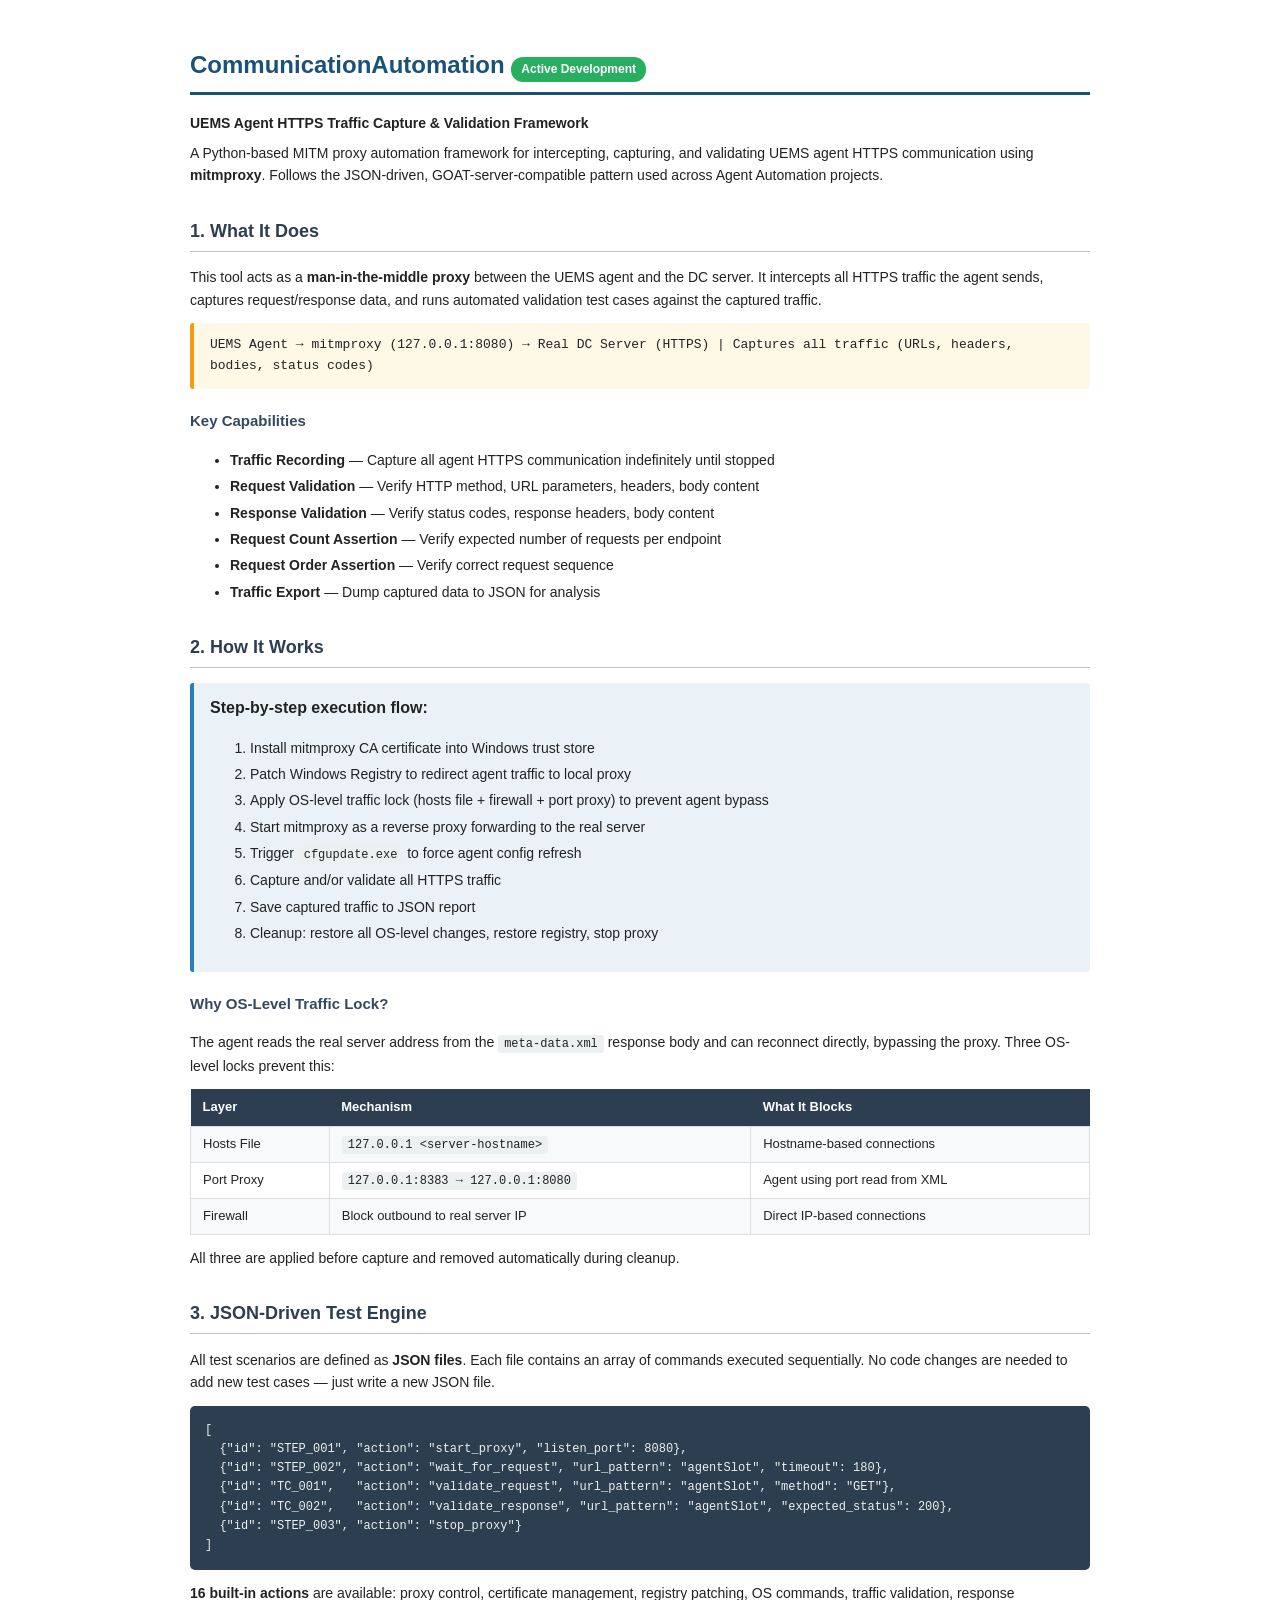
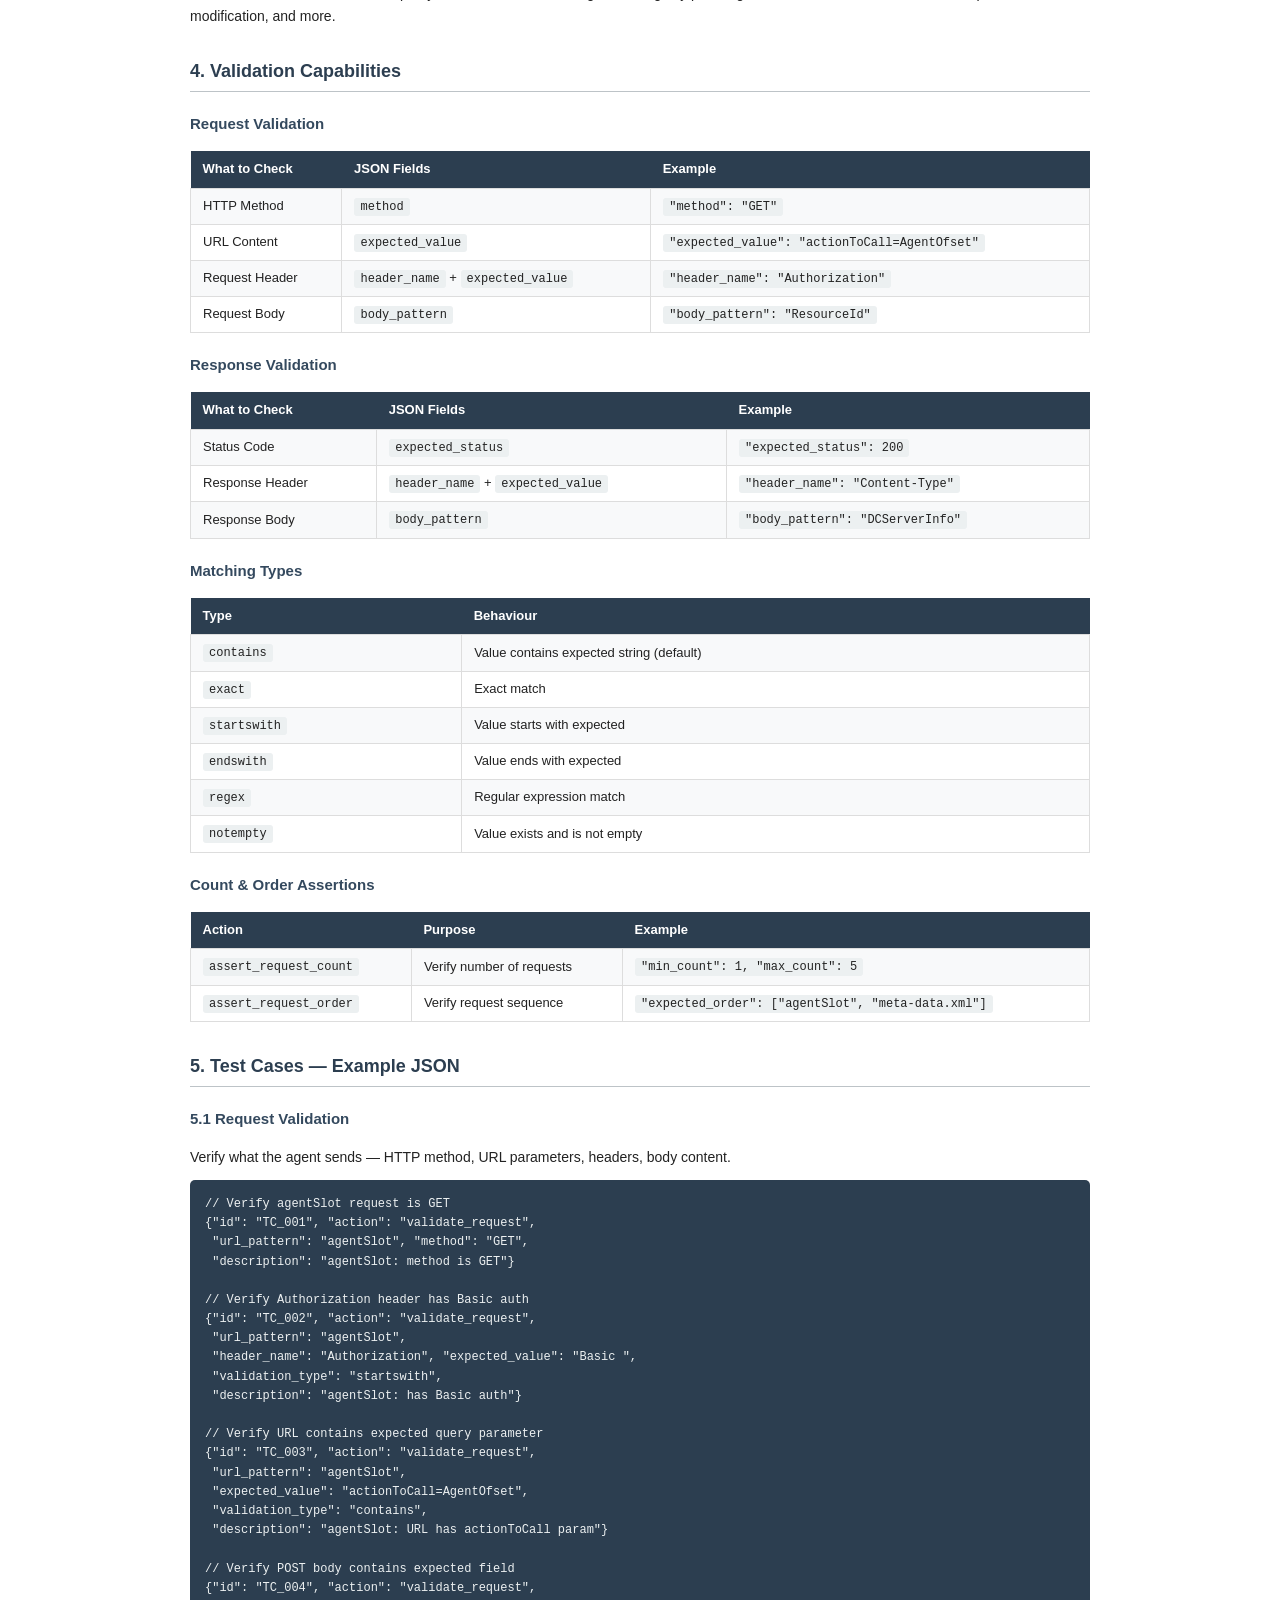
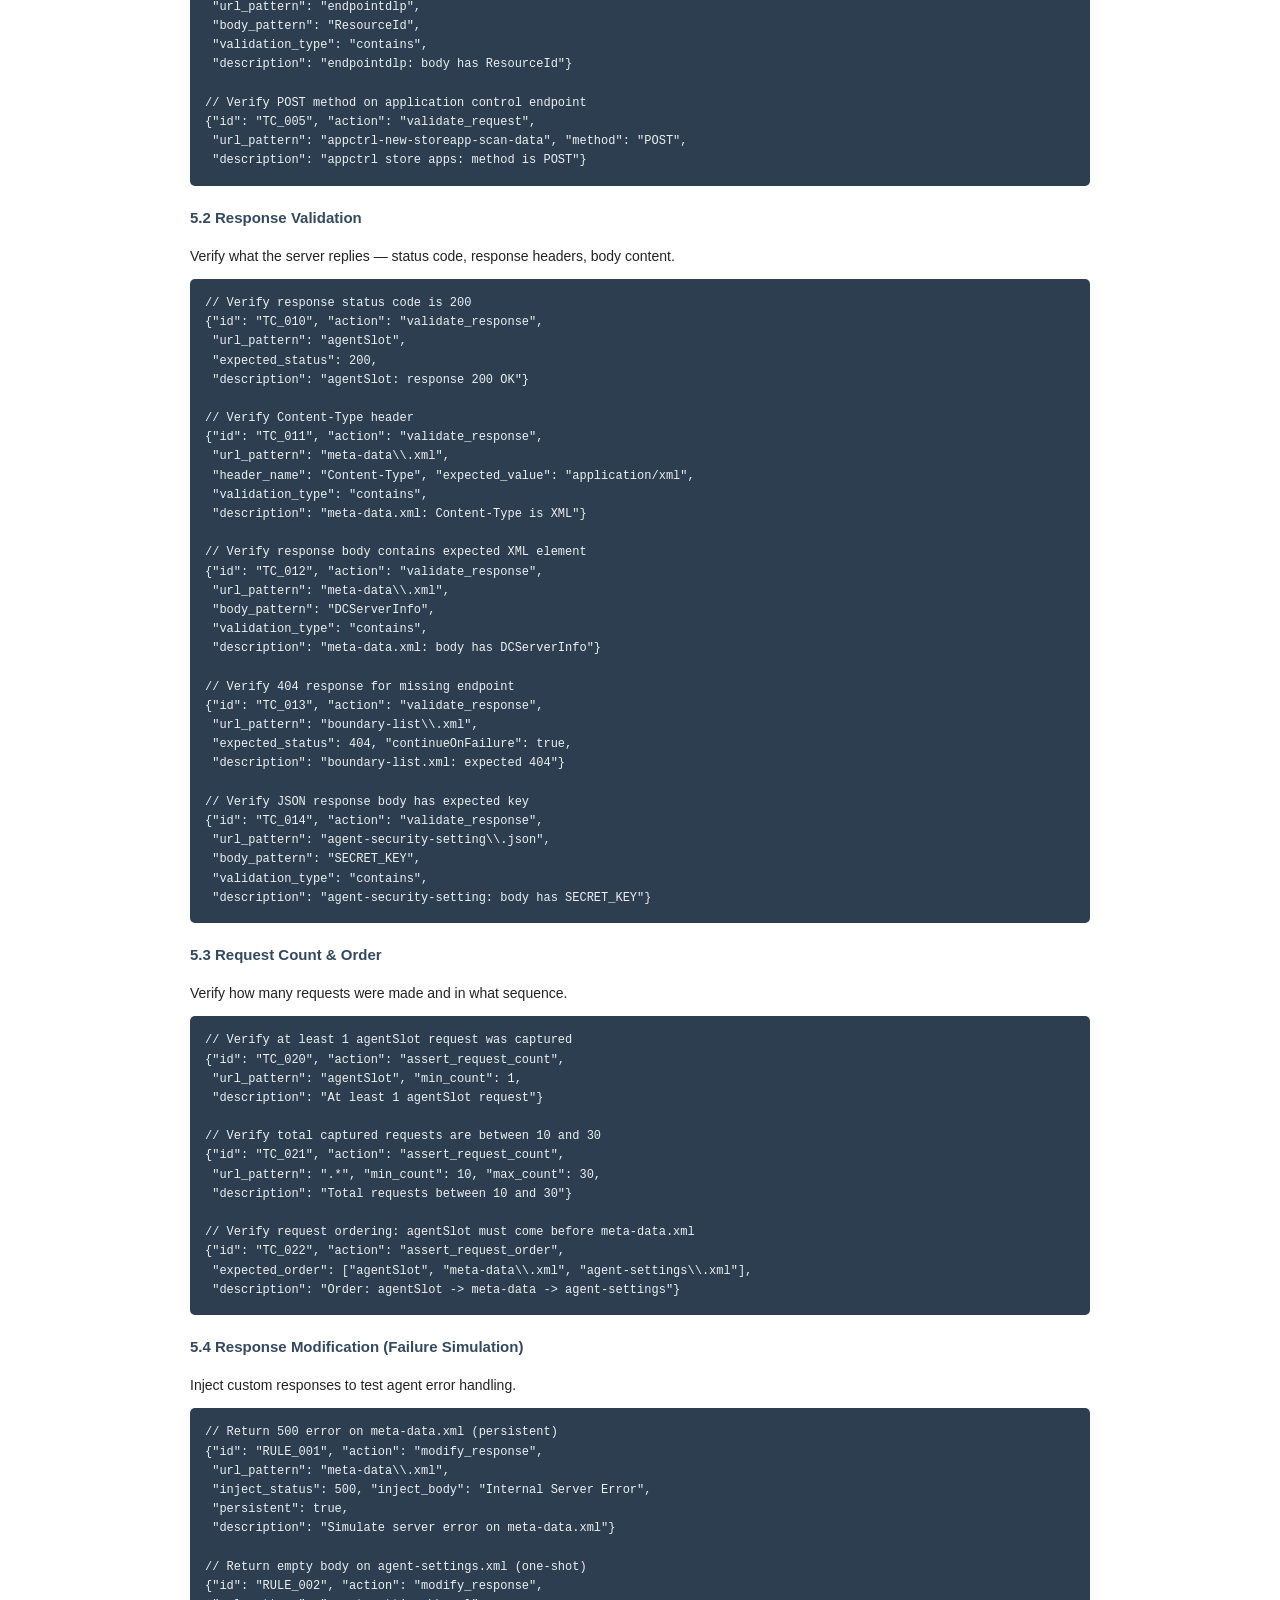
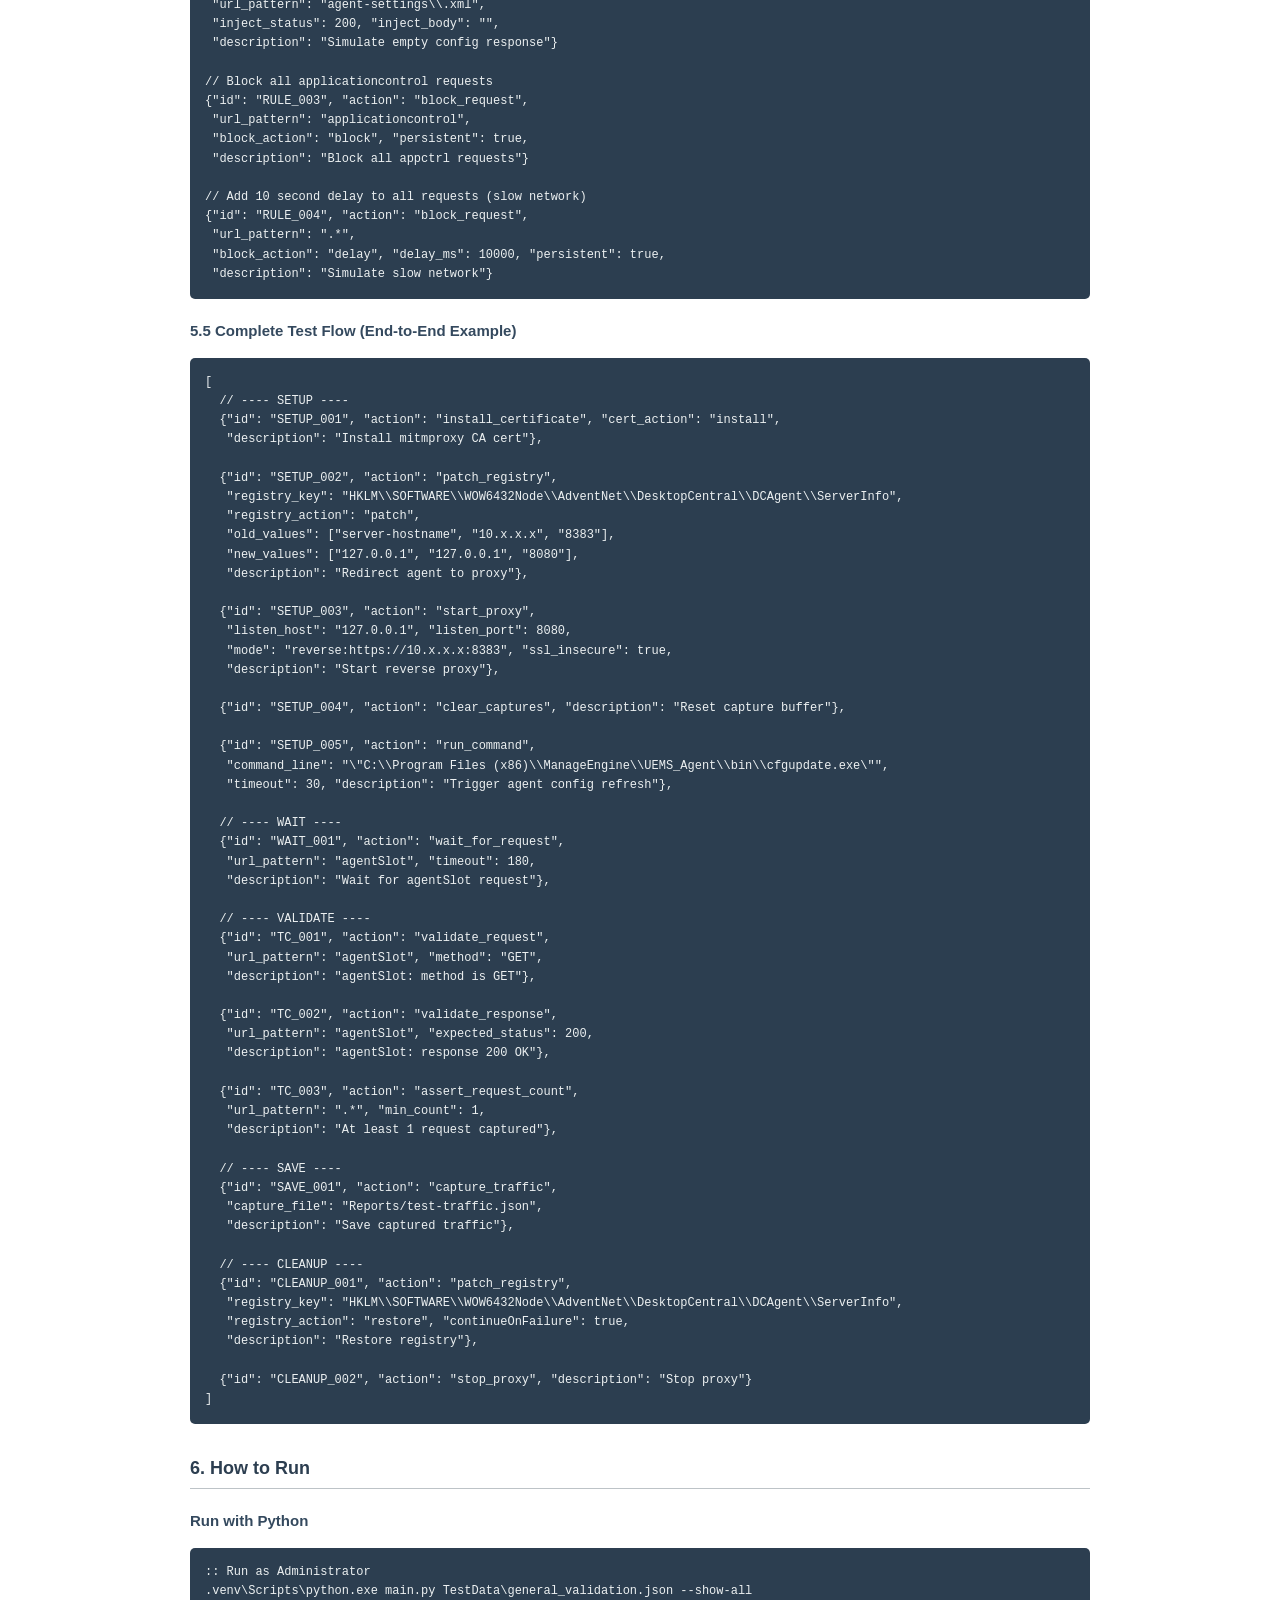
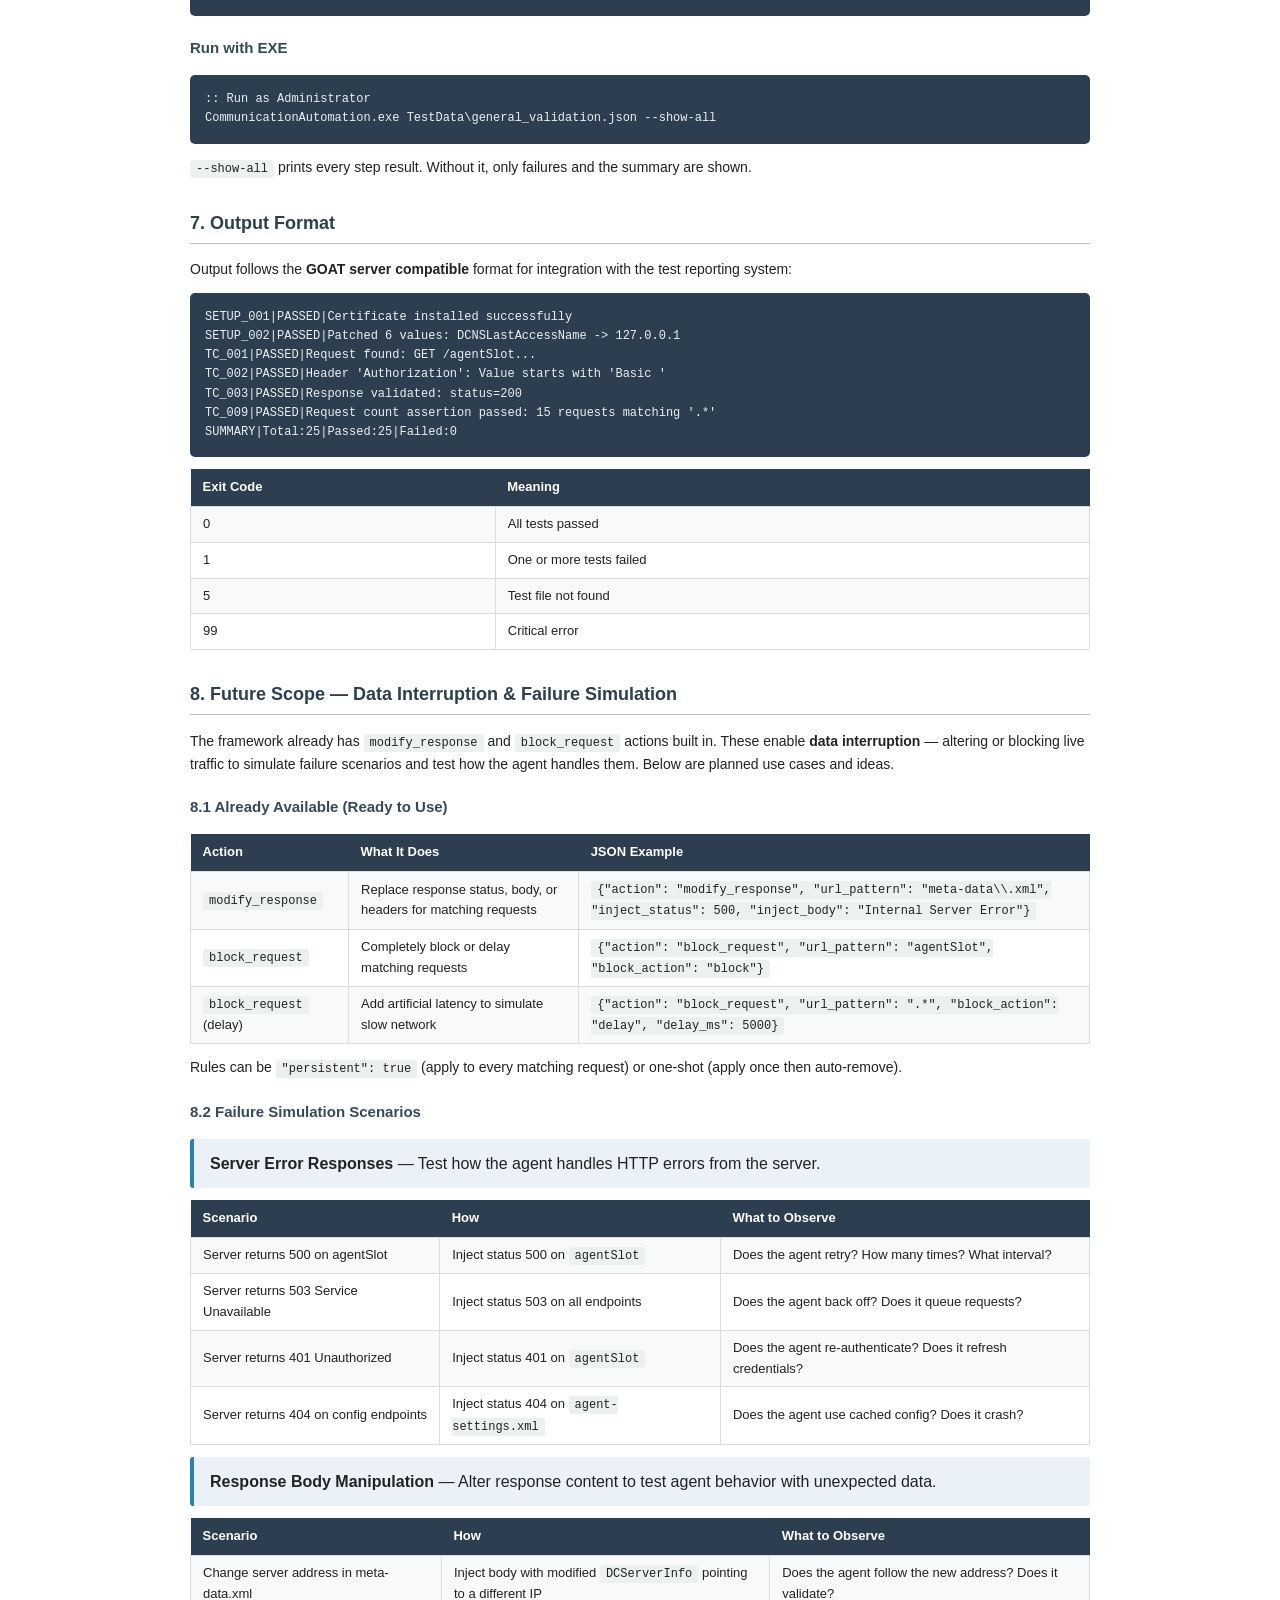
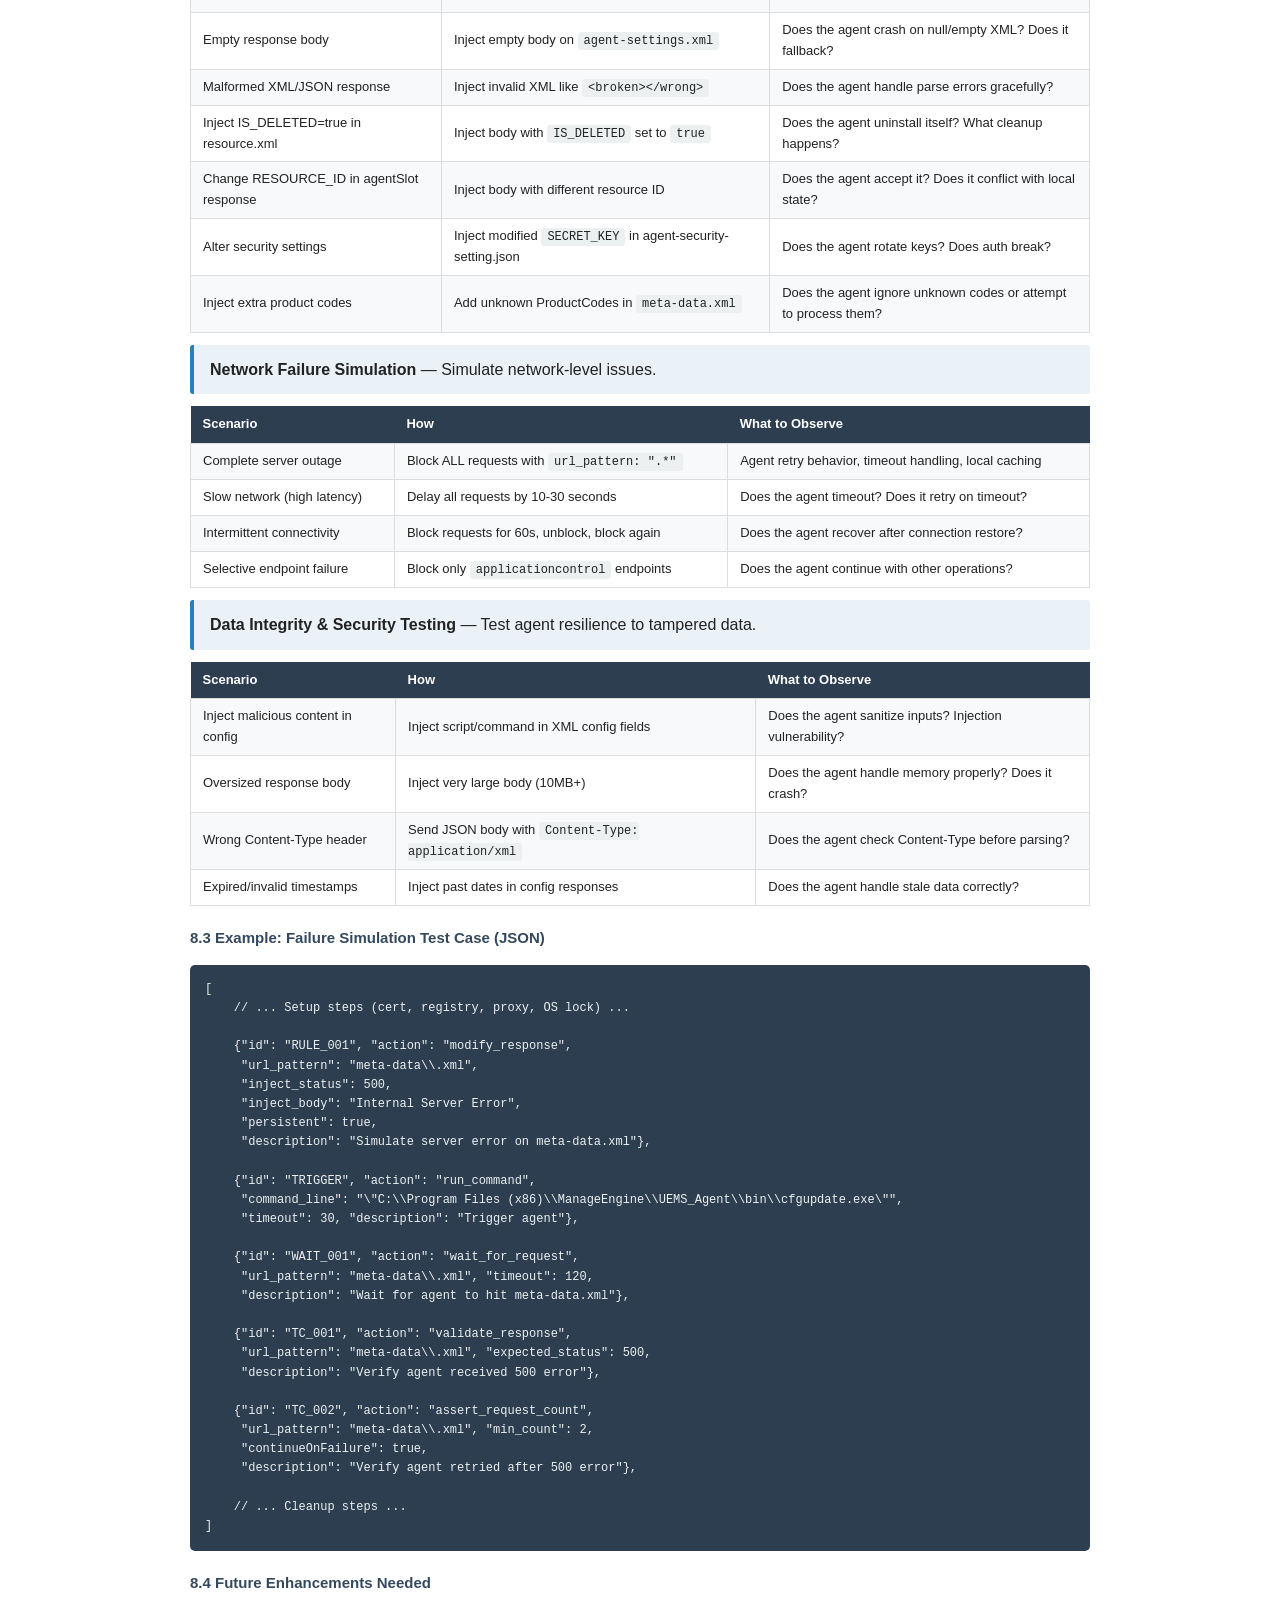
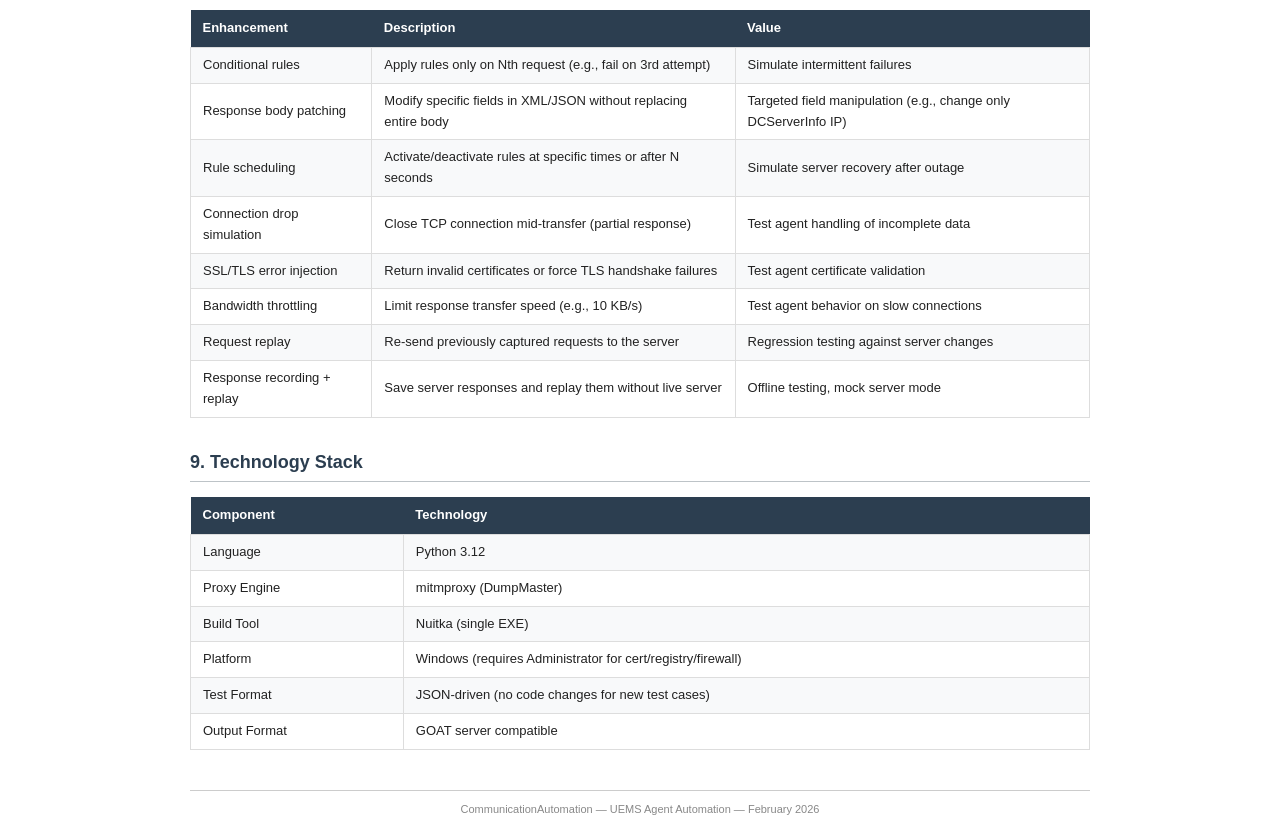
<file: Agent_Automation/CommunicationAutomation/CommunicationAutomation_Overview.html>
<!DOCTYPE html>
<html lang="en">
<head>
<meta charset="UTF-8">
<title>CommunicationAutomation - Project Overview</title>
<style>
    @page { margin: 20mm; }
    body { font-family: Segoe UI, Calibri, Arial, sans-serif; color: #222; line-height: 1.6; max-width: 900px; margin: 0 auto; padding: 30px; }
    h1 { color: #1a5276; border-bottom: 3px solid #1a5276; padding-bottom: 8px; font-size: 24px; }
    h2 { color: #2c3e50; border-bottom: 1px solid #bdc3c7; padding-bottom: 5px; margin-top: 30px; font-size: 18px; }
    h3 { color: #34495e; font-size: 15px; margin-top: 20px; }
    table { border-collapse: collapse; width: 100%; margin: 12px 0; font-size: 13px; }
    th { background: #2c3e50; color: #fff; padding: 8px 12px; text-align: left; }
    td { border: 1px solid #ddd; padding: 7px 12px; }
    tr:nth-child(even) { background: #f8f9fa; }
    code { background: #ecf0f1; padding: 2px 6px; border-radius: 3px; font-family: Consolas, monospace; font-size: 12px; }
    pre { background: #2c3e50; color: #ecf0f1; padding: 15px; border-radius: 5px; font-size: 12px; overflow-x: auto; }
    .badge { display: inline-block; background: #27ae60; color: #fff; padding: 3px 10px; border-radius: 12px; font-size: 12px; }
    .section-box { background: #eaf2f8; border-left: 4px solid #2980b9; padding: 12px 16px; margin: 12px 0; border-radius: 3px; }
    .flow-box { background: #fef9e7; border-left: 4px solid #f39c12; padding: 12px 16px; margin: 12px 0; border-radius: 3px; font-family: Consolas, monospace; font-size: 13px; }
    .highlight { background: #d5f5e3; padding: 2px 6px; border-radius: 3px; }
    p { margin: 8px 0; font-size: 14px; }
    li { font-size: 14px; margin: 4px 0; }
    .page-break { page-break-before: always; }
    .footer { margin-top: 40px; padding-top: 10px; border-top: 1px solid #ccc; font-size: 11px; color: #888; text-align: center; }
</style>
</head>
<body>

<h1>CommunicationAutomation <span class="badge">Active Development</span></h1>
<p><strong>UEMS Agent HTTPS Traffic Capture & Validation Framework</strong></p>
<p>A Python-based MITM proxy automation framework for intercepting, capturing, and validating UEMS agent HTTPS communication using <strong>mitmproxy</strong>. Follows the JSON-driven, GOAT-server-compatible pattern used across Agent Automation projects.</p>

<h2>1. What It Does</h2>
<p>This tool acts as a <strong>man-in-the-middle proxy</strong> between the UEMS agent and the DC server. It intercepts all HTTPS traffic the agent sends, captures request/response data, and runs automated validation test cases against the captured traffic.</p>

<div class="flow-box">
UEMS Agent &rarr; mitmproxy (127.0.0.1:8080) &rarr; Real DC Server (HTTPS)
                        |
                  Captures all traffic
                  (URLs, headers, bodies, status codes)
</div>

<h3>Key Capabilities</h3>
<ul>
    <li><strong>Traffic Recording</strong> &mdash; Capture all agent HTTPS communication indefinitely until stopped</li>
    <li><strong>Request Validation</strong> &mdash; Verify HTTP method, URL parameters, headers, body content</li>
    <li><strong>Response Validation</strong> &mdash; Verify status codes, response headers, body content</li>
    <li><strong>Request Count Assertion</strong> &mdash; Verify expected number of requests per endpoint</li>
    <li><strong>Request Order Assertion</strong> &mdash; Verify correct request sequence</li>
    <li><strong>Traffic Export</strong> &mdash; Dump captured data to JSON for analysis</li>
</ul>

<h2>2. How It Works</h2>

<div class="section-box">
<strong>Step-by-step execution flow:</strong>
<ol>
    <li>Install mitmproxy CA certificate into Windows trust store</li>
    <li>Patch Windows Registry to redirect agent traffic to local proxy</li>
    <li>Apply OS-level traffic lock (hosts file + firewall + port proxy) to prevent agent bypass</li>
    <li>Start mitmproxy as a reverse proxy forwarding to the real server</li>
    <li>Trigger <code>cfgupdate.exe</code> to force agent config refresh</li>
    <li>Capture and/or validate all HTTPS traffic</li>
    <li>Save captured traffic to JSON report</li>
    <li>Cleanup: restore all OS-level changes, restore registry, stop proxy</li>
</ol>
</div>

<h3>Why OS-Level Traffic Lock?</h3>
<p>The agent reads the real server address from the <code>meta-data.xml</code> response body and can reconnect directly, bypassing the proxy. Three OS-level locks prevent this:</p>

<table>
    <tr><th>Layer</th><th>Mechanism</th><th>What It Blocks</th></tr>
    <tr><td>Hosts File</td><td><code>127.0.0.1 &lt;server-hostname&gt;</code></td><td>Hostname-based connections</td></tr>
    <tr><td>Port Proxy</td><td><code>127.0.0.1:8383 &rarr; 127.0.0.1:8080</code></td><td>Agent using port read from XML</td></tr>
    <tr><td>Firewall</td><td>Block outbound to real server IP</td><td>Direct IP-based connections</td></tr>
</table>
<p>All three are applied before capture and removed automatically during cleanup.</p>

<h2>3. JSON-Driven Test Engine</h2>
<p>All test scenarios are defined as <strong>JSON files</strong>. Each file contains an array of commands executed sequentially. No code changes are needed to add new test cases &mdash; just write a new JSON file.</p>

<pre>
[
  {"id": "STEP_001", "action": "start_proxy", "listen_port": 8080},
  {"id": "STEP_002", "action": "wait_for_request", "url_pattern": "agentSlot", "timeout": 180},
  {"id": "TC_001",   "action": "validate_request", "url_pattern": "agentSlot", "method": "GET"},
  {"id": "TC_002",   "action": "validate_response", "url_pattern": "agentSlot", "expected_status": 200},
  {"id": "STEP_003", "action": "stop_proxy"}
]
</pre>

<p><strong>16 built-in actions</strong> are available: proxy control, certificate management, registry patching, OS commands, traffic validation, response modification, and more.</p>

<h2 class="page-break">4. Validation Capabilities</h2>

<h3>Request Validation</h3>
<table>
    <tr><th>What to Check</th><th>JSON Fields</th><th>Example</th></tr>
    <tr><td>HTTP Method</td><td><code>method</code></td><td><code>"method": "GET"</code></td></tr>
    <tr><td>URL Content</td><td><code>expected_value</code></td><td><code>"expected_value": "actionToCall=AgentOfset"</code></td></tr>
    <tr><td>Request Header</td><td><code>header_name</code> + <code>expected_value</code></td><td><code>"header_name": "Authorization"</code></td></tr>
    <tr><td>Request Body</td><td><code>body_pattern</code></td><td><code>"body_pattern": "ResourceId"</code></td></tr>
</table>

<h3>Response Validation</h3>
<table>
    <tr><th>What to Check</th><th>JSON Fields</th><th>Example</th></tr>
    <tr><td>Status Code</td><td><code>expected_status</code></td><td><code>"expected_status": 200</code></td></tr>
    <tr><td>Response Header</td><td><code>header_name</code> + <code>expected_value</code></td><td><code>"header_name": "Content-Type"</code></td></tr>
    <tr><td>Response Body</td><td><code>body_pattern</code></td><td><code>"body_pattern": "DCServerInfo"</code></td></tr>
</table>

<h3>Matching Types</h3>
<table>
    <tr><th>Type</th><th>Behaviour</th></tr>
    <tr><td><code>contains</code></td><td>Value contains expected string (default)</td></tr>
    <tr><td><code>exact</code></td><td>Exact match</td></tr>
    <tr><td><code>startswith</code></td><td>Value starts with expected</td></tr>
    <tr><td><code>endswith</code></td><td>Value ends with expected</td></tr>
    <tr><td><code>regex</code></td><td>Regular expression match</td></tr>
    <tr><td><code>notempty</code></td><td>Value exists and is not empty</td></tr>
</table>

<h3>Count & Order Assertions</h3>
<table>
    <tr><th>Action</th><th>Purpose</th><th>Example</th></tr>
    <tr><td><code>assert_request_count</code></td><td>Verify number of requests</td><td><code>"min_count": 1, "max_count": 5</code></td></tr>
    <tr><td><code>assert_request_order</code></td><td>Verify request sequence</td><td><code>"expected_order": ["agentSlot", "meta-data.xml"]</code></td></tr>
</table>

<h2>5. Test Cases — Example JSON</h2>

<h3>5.1 Request Validation</h3>
<p>Verify what the agent sends &mdash; HTTP method, URL parameters, headers, body content.</p>
<pre>
// Verify agentSlot request is GET
{"id": "TC_001", "action": "validate_request",
 "url_pattern": "agentSlot", "method": "GET",
 "description": "agentSlot: method is GET"}

// Verify Authorization header has Basic auth
{"id": "TC_002", "action": "validate_request",
 "url_pattern": "agentSlot",
 "header_name": "Authorization", "expected_value": "Basic ",
 "validation_type": "startswith",
 "description": "agentSlot: has Basic auth"}

// Verify URL contains expected query parameter
{"id": "TC_003", "action": "validate_request",
 "url_pattern": "agentSlot",
 "expected_value": "actionToCall=AgentOfset",
 "validation_type": "contains",
 "description": "agentSlot: URL has actionToCall param"}

// Verify POST body contains expected field
{"id": "TC_004", "action": "validate_request",
 "url_pattern": "endpointdlp",
 "body_pattern": "ResourceId",
 "validation_type": "contains",
 "description": "endpointdlp: body has ResourceId"}

// Verify POST method on application control endpoint
{"id": "TC_005", "action": "validate_request",
 "url_pattern": "appctrl-new-storeapp-scan-data", "method": "POST",
 "description": "appctrl store apps: method is POST"}
</pre>

<h3>5.2 Response Validation</h3>
<p>Verify what the server replies &mdash; status code, response headers, body content.</p>
<pre>
// Verify response status code is 200
{"id": "TC_010", "action": "validate_response",
 "url_pattern": "agentSlot",
 "expected_status": 200,
 "description": "agentSlot: response 200 OK"}

// Verify Content-Type header
{"id": "TC_011", "action": "validate_response",
 "url_pattern": "meta-data\\.xml",
 "header_name": "Content-Type", "expected_value": "application/xml",
 "validation_type": "contains",
 "description": "meta-data.xml: Content-Type is XML"}

// Verify response body contains expected XML element
{"id": "TC_012", "action": "validate_response",
 "url_pattern": "meta-data\\.xml",
 "body_pattern": "DCServerInfo",
 "validation_type": "contains",
 "description": "meta-data.xml: body has DCServerInfo"}

// Verify 404 response for missing endpoint
{"id": "TC_013", "action": "validate_response",
 "url_pattern": "boundary-list\\.xml",
 "expected_status": 404, "continueOnFailure": true,
 "description": "boundary-list.xml: expected 404"}

// Verify JSON response body has expected key
{"id": "TC_014", "action": "validate_response",
 "url_pattern": "agent-security-setting\\.json",
 "body_pattern": "SECRET_KEY",
 "validation_type": "contains",
 "description": "agent-security-setting: body has SECRET_KEY"}
</pre>

<h3>5.3 Request Count & Order</h3>
<p>Verify how many requests were made and in what sequence.</p>
<pre>
// Verify at least 1 agentSlot request was captured
{"id": "TC_020", "action": "assert_request_count",
 "url_pattern": "agentSlot", "min_count": 1,
 "description": "At least 1 agentSlot request"}

// Verify total captured requests are between 10 and 30
{"id": "TC_021", "action": "assert_request_count",
 "url_pattern": ".*", "min_count": 10, "max_count": 30,
 "description": "Total requests between 10 and 30"}

// Verify request ordering: agentSlot must come before meta-data.xml
{"id": "TC_022", "action": "assert_request_order",
 "expected_order": ["agentSlot", "meta-data\\.xml", "agent-settings\\.xml"],
 "description": "Order: agentSlot -> meta-data -> agent-settings"}
</pre>

<h3>5.4 Response Modification (Failure Simulation)</h3>
<p>Inject custom responses to test agent error handling.</p>
<pre>
// Return 500 error on meta-data.xml (persistent)
{"id": "RULE_001", "action": "modify_response",
 "url_pattern": "meta-data\\.xml",
 "inject_status": 500, "inject_body": "Internal Server Error",
 "persistent": true,
 "description": "Simulate server error on meta-data.xml"}

// Return empty body on agent-settings.xml (one-shot)
{"id": "RULE_002", "action": "modify_response",
 "url_pattern": "agent-settings\\.xml",
 "inject_status": 200, "inject_body": "",
 "description": "Simulate empty config response"}

// Block all applicationcontrol requests
{"id": "RULE_003", "action": "block_request",
 "url_pattern": "applicationcontrol",
 "block_action": "block", "persistent": true,
 "description": "Block all appctrl requests"}

// Add 10 second delay to all requests (slow network)
{"id": "RULE_004", "action": "block_request",
 "url_pattern": ".*",
 "block_action": "delay", "delay_ms": 10000, "persistent": true,
 "description": "Simulate slow network"}
</pre>

<h3 class="page-break">5.5 Complete Test Flow (End-to-End Example)</h3>
<pre>
[
  // ---- SETUP ----
  {"id": "SETUP_001", "action": "install_certificate", "cert_action": "install",
   "description": "Install mitmproxy CA cert"},

  {"id": "SETUP_002", "action": "patch_registry",
   "registry_key": "HKLM\\SOFTWARE\\WOW6432Node\\AdventNet\\DesktopCentral\\DCAgent\\ServerInfo",
   "registry_action": "patch",
   "old_values": ["server-hostname", "10.x.x.x", "8383"],
   "new_values": ["127.0.0.1", "127.0.0.1", "8080"],
   "description": "Redirect agent to proxy"},

  {"id": "SETUP_003", "action": "start_proxy",
   "listen_host": "127.0.0.1", "listen_port": 8080,
   "mode": "reverse:https://10.x.x.x:8383", "ssl_insecure": true,
   "description": "Start reverse proxy"},

  {"id": "SETUP_004", "action": "clear_captures", "description": "Reset capture buffer"},

  {"id": "SETUP_005", "action": "run_command",
   "command_line": "\"C:\\Program Files (x86)\\ManageEngine\\UEMS_Agent\\bin\\cfgupdate.exe\"",
   "timeout": 30, "description": "Trigger agent config refresh"},

  // ---- WAIT ----
  {"id": "WAIT_001", "action": "wait_for_request",
   "url_pattern": "agentSlot", "timeout": 180,
   "description": "Wait for agentSlot request"},

  // ---- VALIDATE ----
  {"id": "TC_001", "action": "validate_request",
   "url_pattern": "agentSlot", "method": "GET",
   "description": "agentSlot: method is GET"},

  {"id": "TC_002", "action": "validate_response",
   "url_pattern": "agentSlot", "expected_status": 200,
   "description": "agentSlot: response 200 OK"},

  {"id": "TC_003", "action": "assert_request_count",
   "url_pattern": ".*", "min_count": 1,
   "description": "At least 1 request captured"},

  // ---- SAVE ----
  {"id": "SAVE_001", "action": "capture_traffic",
   "capture_file": "Reports/test-traffic.json",
   "description": "Save captured traffic"},

  // ---- CLEANUP ----
  {"id": "CLEANUP_001", "action": "patch_registry",
   "registry_key": "HKLM\\SOFTWARE\\WOW6432Node\\AdventNet\\DesktopCentral\\DCAgent\\ServerInfo",
   "registry_action": "restore", "continueOnFailure": true,
   "description": "Restore registry"},

  {"id": "CLEANUP_002", "action": "stop_proxy", "description": "Stop proxy"}
]
</pre>

<h2>6. How to Run</h2>

<h3>Run with Python</h3>
<pre>
:: Run as Administrator
.venv\Scripts\python.exe main.py TestData\general_validation.json --show-all
</pre>

<h3>Run with EXE</h3>
<pre>
:: Run as Administrator
CommunicationAutomation.exe TestData\general_validation.json --show-all
</pre>

<p><code>--show-all</code> prints every step result. Without it, only failures and the summary are shown.</p>

<h2>7. Output Format</h2>
<p>Output follows the <strong>GOAT server compatible</strong> format for integration with the test reporting system:</p>
<pre>
SETUP_001|PASSED|Certificate installed successfully
SETUP_002|PASSED|Patched 6 values: DCNSLastAccessName -> 127.0.0.1
TC_001|PASSED|Request found: GET /agentSlot...
TC_002|PASSED|Header 'Authorization': Value starts with 'Basic '
TC_003|PASSED|Response validated: status=200
TC_009|PASSED|Request count assertion passed: 15 requests matching '.*'
SUMMARY|Total:25|Passed:25|Failed:0
</pre>

<table>
    <tr><th>Exit Code</th><th>Meaning</th></tr>
    <tr><td>0</td><td>All tests passed</td></tr>
    <tr><td>1</td><td>One or more tests failed</td></tr>
    <tr><td>5</td><td>Test file not found</td></tr>
    <tr><td>99</td><td>Critical error</td></tr>
</table>

<h2 class="page-break">8. Future Scope &mdash; Data Interruption & Failure Simulation</h2>

<p>The framework already has <code>modify_response</code> and <code>block_request</code> actions built in. These enable <strong>data interruption</strong> &mdash; altering or blocking live traffic to simulate failure scenarios and test how the agent handles them. Below are planned use cases and ideas.</p>

<h3>8.1 Already Available (Ready to Use)</h3>

<table>
    <tr><th>Action</th><th>What It Does</th><th>JSON Example</th></tr>
    <tr>
        <td><code>modify_response</code></td>
        <td>Replace response status, body, or headers for matching requests</td>
        <td><code>{"action": "modify_response", "url_pattern": "meta-data\\.xml", "inject_status": 500, "inject_body": "Internal Server Error"}</code></td>
    </tr>
    <tr>
        <td><code>block_request</code></td>
        <td>Completely block or delay matching requests</td>
        <td><code>{"action": "block_request", "url_pattern": "agentSlot", "block_action": "block"}</code></td>
    </tr>
    <tr>
        <td><code>block_request</code> (delay)</td>
        <td>Add artificial latency to simulate slow network</td>
        <td><code>{"action": "block_request", "url_pattern": ".*", "block_action": "delay", "delay_ms": 5000}</code></td>
    </tr>
</table>
<p>Rules can be <code>"persistent": true</code> (apply to every matching request) or one-shot (apply once then auto-remove).</p>

<h3>8.2 Failure Simulation Scenarios</h3>

<div class="section-box">
<strong>Server Error Responses</strong> &mdash; Test how the agent handles HTTP errors from the server.
</div>

<table>
    <tr><th>Scenario</th><th>How</th><th>What to Observe</th></tr>
    <tr>
        <td>Server returns 500 on agentSlot</td>
        <td>Inject status 500 on <code>agentSlot</code></td>
        <td>Does the agent retry? How many times? What interval?</td>
    </tr>
    <tr>
        <td>Server returns 503 Service Unavailable</td>
        <td>Inject status 503 on all endpoints</td>
        <td>Does the agent back off? Does it queue requests?</td>
    </tr>
    <tr>
        <td>Server returns 401 Unauthorized</td>
        <td>Inject status 401 on <code>agentSlot</code></td>
        <td>Does the agent re-authenticate? Does it refresh credentials?</td>
    </tr>
    <tr>
        <td>Server returns 404 on config endpoints</td>
        <td>Inject status 404 on <code>agent-settings.xml</code></td>
        <td>Does the agent use cached config? Does it crash?</td>
    </tr>
</table>

<div class="section-box">
<strong>Response Body Manipulation</strong> &mdash; Alter response content to test agent behavior with unexpected data.
</div>

<table>
    <tr><th>Scenario</th><th>How</th><th>What to Observe</th></tr>
    <tr>
        <td>Change server address in meta-data.xml</td>
        <td>Inject body with modified <code>DCServerInfo</code> pointing to a different IP</td>
        <td>Does the agent follow the new address? Does it validate?</td>
    </tr>
    <tr>
        <td>Empty response body</td>
        <td>Inject empty body on <code>agent-settings.xml</code></td>
        <td>Does the agent crash on null/empty XML? Does it fallback?</td>
    </tr>
    <tr>
        <td>Malformed XML/JSON response</td>
        <td>Inject invalid XML like <code>&lt;broken&gt;&lt;/wrong&gt;</code></td>
        <td>Does the agent handle parse errors gracefully?</td>
    </tr>
    <tr>
        <td>Inject IS_DELETED=true in resource.xml</td>
        <td>Inject body with <code>IS_DELETED</code> set to <code>true</code></td>
        <td>Does the agent uninstall itself? What cleanup happens?</td>
    </tr>
    <tr>
        <td>Change RESOURCE_ID in agentSlot response</td>
        <td>Inject body with different resource ID</td>
        <td>Does the agent accept it? Does it conflict with local state?</td>
    </tr>
    <tr>
        <td>Alter security settings</td>
        <td>Inject modified <code>SECRET_KEY</code> in agent-security-setting.json</td>
        <td>Does the agent rotate keys? Does auth break?</td>
    </tr>
    <tr>
        <td>Inject extra product codes</td>
        <td>Add unknown ProductCodes in <code>meta-data.xml</code></td>
        <td>Does the agent ignore unknown codes or attempt to process them?</td>
    </tr>
</table>

<div class="section-box">
<strong>Network Failure Simulation</strong> &mdash; Simulate network-level issues.
</div>

<table>
    <tr><th>Scenario</th><th>How</th><th>What to Observe</th></tr>
    <tr>
        <td>Complete server outage</td>
        <td>Block ALL requests with <code>url_pattern: ".*"</code></td>
        <td>Agent retry behavior, timeout handling, local caching</td>
    </tr>
    <tr>
        <td>Slow network (high latency)</td>
        <td>Delay all requests by 10-30 seconds</td>
        <td>Does the agent timeout? Does it retry on timeout?</td>
    </tr>
    <tr>
        <td>Intermittent connectivity</td>
        <td>Block requests for 60s, unblock, block again</td>
        <td>Does the agent recover after connection restore?</td>
    </tr>
    <tr>
        <td>Selective endpoint failure</td>
        <td>Block only <code>applicationcontrol</code> endpoints</td>
        <td>Does the agent continue with other operations?</td>
    </tr>
</table>

<div class="section-box">
<strong>Data Integrity & Security Testing</strong> &mdash; Test agent resilience to tampered data.
</div>

<table>
    <tr><th>Scenario</th><th>How</th><th>What to Observe</th></tr>
    <tr>
        <td>Inject malicious content in config</td>
        <td>Inject script/command in XML config fields</td>
        <td>Does the agent sanitize inputs? Injection vulnerability?</td>
    </tr>
    <tr>
        <td>Oversized response body</td>
        <td>Inject very large body (10MB+)</td>
        <td>Does the agent handle memory properly? Does it crash?</td>
    </tr>
    <tr>
        <td>Wrong Content-Type header</td>
        <td>Send JSON body with <code>Content-Type: application/xml</code></td>
        <td>Does the agent check Content-Type before parsing?</td>
    </tr>
    <tr>
        <td>Expired/invalid timestamps</td>
        <td>Inject past dates in config responses</td>
        <td>Does the agent handle stale data correctly?</td>
    </tr>
</table>

<h3>8.3 Example: Failure Simulation Test Case (JSON)</h3>

<pre>
[
    // ... Setup steps (cert, registry, proxy, OS lock) ...

    {"id": "RULE_001", "action": "modify_response",
     "url_pattern": "meta-data\\.xml",
     "inject_status": 500,
     "inject_body": "Internal Server Error",
     "persistent": true,
     "description": "Simulate server error on meta-data.xml"},

    {"id": "TRIGGER", "action": "run_command",
     "command_line": "\"C:\\Program Files (x86)\\ManageEngine\\UEMS_Agent\\bin\\cfgupdate.exe\"",
     "timeout": 30, "description": "Trigger agent"},

    {"id": "WAIT_001", "action": "wait_for_request",
     "url_pattern": "meta-data\\.xml", "timeout": 120,
     "description": "Wait for agent to hit meta-data.xml"},

    {"id": "TC_001", "action": "validate_response",
     "url_pattern": "meta-data\\.xml", "expected_status": 500,
     "description": "Verify agent received 500 error"},

    {"id": "TC_002", "action": "assert_request_count",
     "url_pattern": "meta-data\\.xml", "min_count": 2,
     "continueOnFailure": true,
     "description": "Verify agent retried after 500 error"},

    // ... Cleanup steps ...
]
</pre>

<h3>8.4 Future Enhancements Needed</h3>
<table>
    <tr><th>Enhancement</th><th>Description</th><th>Value</th></tr>
    <tr>
        <td>Conditional rules</td>
        <td>Apply rules only on Nth request (e.g., fail on 3rd attempt)</td>
        <td>Simulate intermittent failures</td>
    </tr>
    <tr>
        <td>Response body patching</td>
        <td>Modify specific fields in XML/JSON without replacing entire body</td>
        <td>Targeted field manipulation (e.g., change only DCServerInfo IP)</td>
    </tr>
    <tr>
        <td>Rule scheduling</td>
        <td>Activate/deactivate rules at specific times or after N seconds</td>
        <td>Simulate server recovery after outage</td>
    </tr>
    <tr>
        <td>Connection drop simulation</td>
        <td>Close TCP connection mid-transfer (partial response)</td>
        <td>Test agent handling of incomplete data</td>
    </tr>
    <tr>
        <td>SSL/TLS error injection</td>
        <td>Return invalid certificates or force TLS handshake failures</td>
        <td>Test agent certificate validation</td>
    </tr>
    <tr>
        <td>Bandwidth throttling</td>
        <td>Limit response transfer speed (e.g., 10 KB/s)</td>
        <td>Test agent behavior on slow connections</td>
    </tr>
    <tr>
        <td>Request replay</td>
        <td>Re-send previously captured requests to the server</td>
        <td>Regression testing against server changes</td>
    </tr>
    <tr>
        <td>Response recording + replay</td>
        <td>Save server responses and replay them without live server</td>
        <td>Offline testing, mock server mode</td>
    </tr>
</table>

<h2>9. Technology Stack</h2>
<table>
    <tr><th>Component</th><th>Technology</th></tr>
    <tr><td>Language</td><td>Python 3.12</td></tr>
    <tr><td>Proxy Engine</td><td>mitmproxy (DumpMaster)</td></tr>
    <tr><td>Build Tool</td><td>Nuitka (single EXE)</td></tr>
    <tr><td>Platform</td><td>Windows (requires Administrator for cert/registry/firewall)</td></tr>
    <tr><td>Test Format</td><td>JSON-driven (no code changes for new test cases)</td></tr>
    <tr><td>Output Format</td><td>GOAT server compatible</td></tr>
</table>

<div class="footer">
    CommunicationAutomation &mdash; UEMS Agent Automation &mdash; February 2026
</div>

</body>
</html>
</file>
